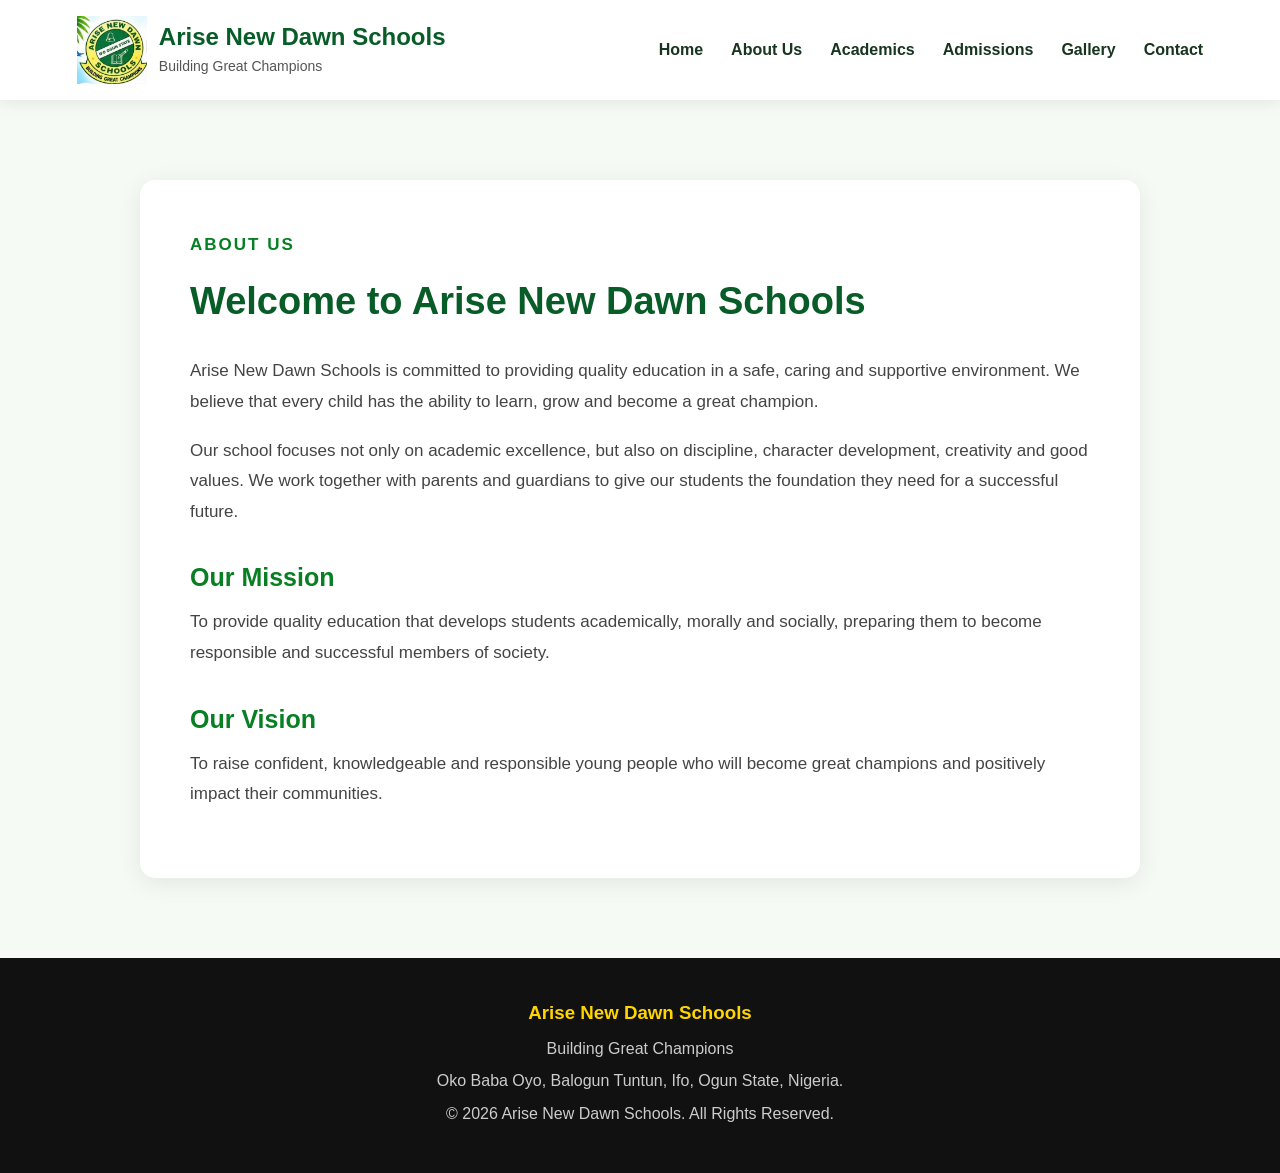
<file: about.html>
<!DOCTYPE html>
<html lang="en">

<head>
    <meta charset="UTF-8">
    <meta name="viewport" content="width=device-width, initial-scale=1.0">

    <title>About Us | Arise New Dawn Schools</title>

    <link rel="stylesheet" href="style.css">
</head>

<body>

    <!-- HEADER -->
    <header>

        <div class="logo">
           <img src="images/School Logo.jpg" alt="Arise New Dawn Schools Logo">

            <div>
                <h1>Arise New Dawn Schools</h1>
                <p>Building Great Champions</p>
            </div>
        </div>

        <nav>
            <a href="index.html">Home</a>
            <a href="about.html">About Us</a>
            <a href="academics.html">Academics</a>
            <a href="admissions.html">Admissions</a>
            <a href="gallery.html">Gallery</a>
            <a href="contact.html">Contact</a>
        </nav>

    </header>


    <!-- ABOUT US -->
    <section class="about-page">

        <div class="about-content">

            <p class="section-title">ABOUT US</p>

            <h2>Welcome to Arise New Dawn Schools</h2>

            <p>
                Arise New Dawn Schools is committed to providing quality
                education in a safe, caring and supportive environment.
                We believe that every child has the ability to learn,
                grow and become a great champion.
            </p>

            <p>
                Our school focuses not only on academic excellence,
                but also on discipline, character development,
                creativity and good values. We work together with
                parents and guardians to give our students the
                foundation they need for a successful future.
            </p>

            <h3>Our Mission</h3>

            <p>
                To provide quality education that develops students
                academically, morally and socially, preparing them
                to become responsible and successful members of society.
            </p>

            <h3>Our Vision</h3>

            <p>
                To raise confident, knowledgeable and responsible
                young people who will become great champions and
                positively impact their communities.
            </p>

        </div>

    </section>


    <!-- FOOTER -->
    <footer>

        <h3>Arise New Dawn Schools</h3>

        <p>Building Great Champions</p>

        <p>
            Oko Baba Oyo, Balogun Tuntun, Ifo, Ogun State, Nigeria.
        </p>

        <p>
            © 2026 Arise New Dawn Schools. All Rights Reserved.
        </p>

    </footer>

</body>

</html>
</file>
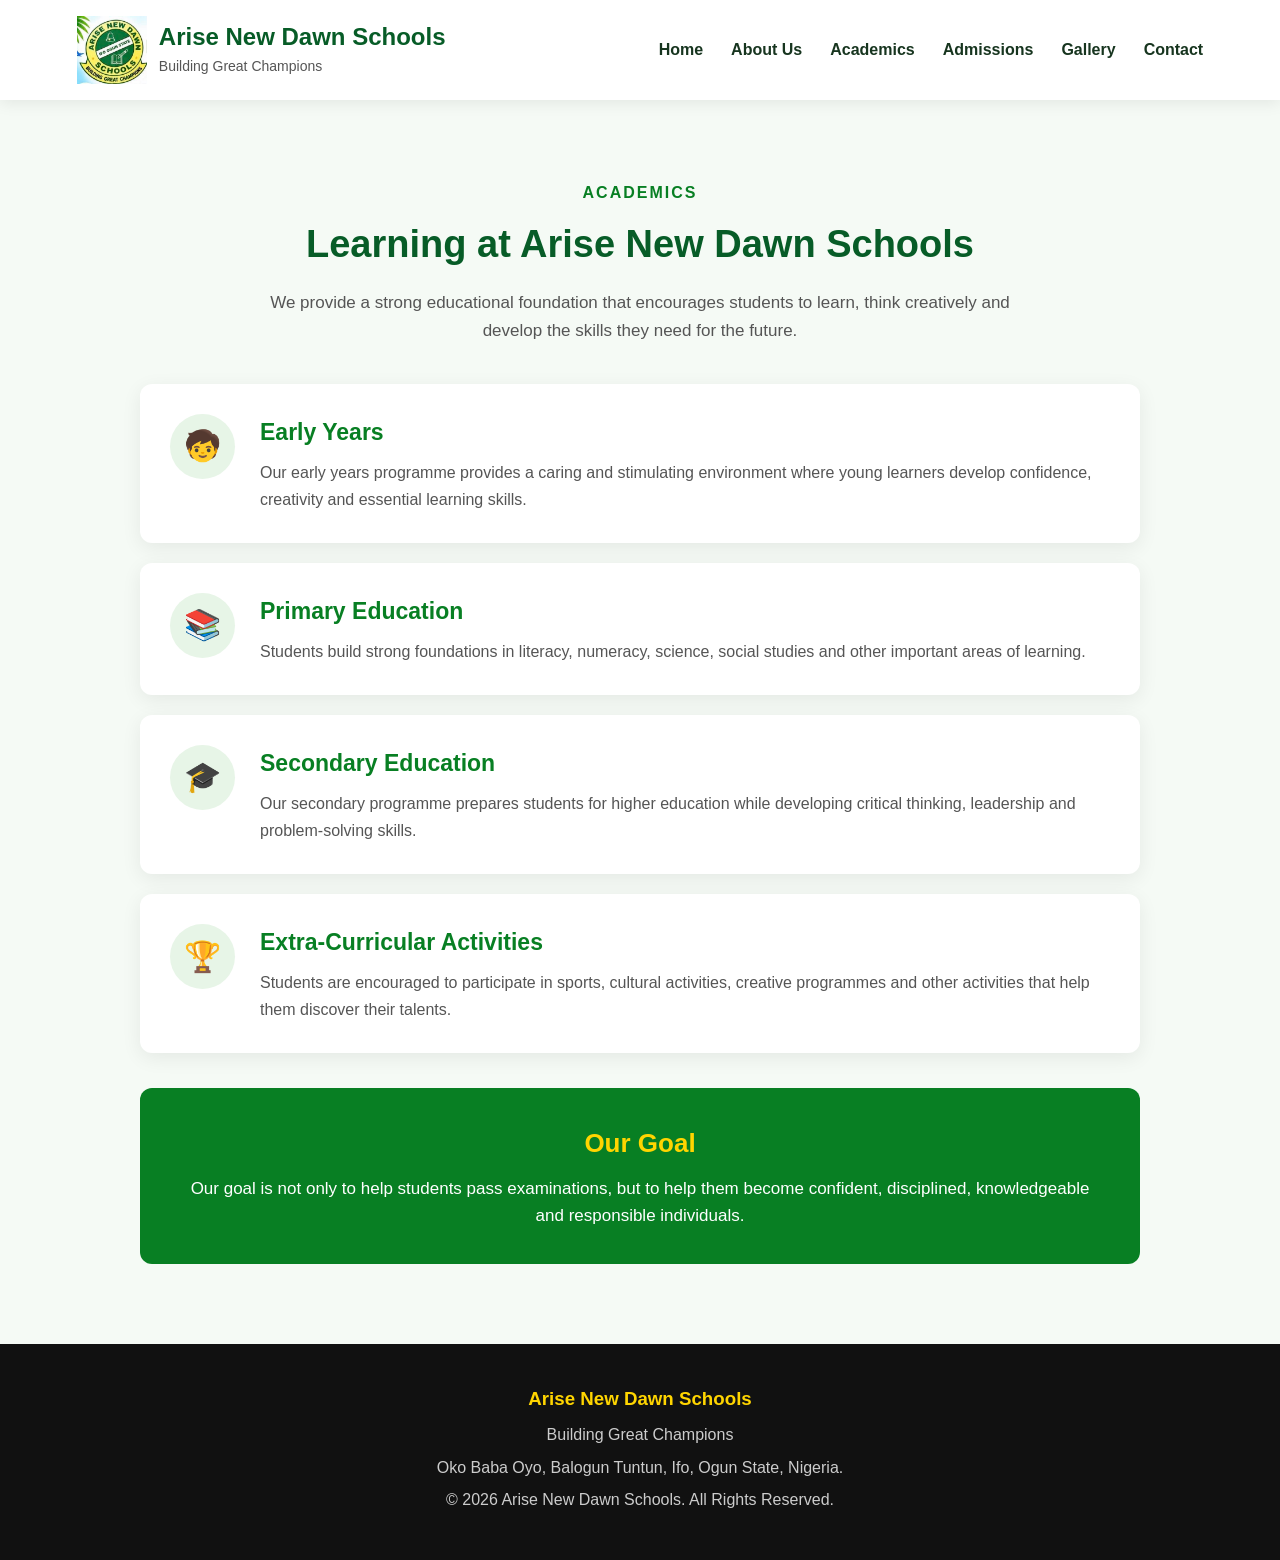
<file: academics.html>
<!DOCTYPE html>
<html lang="en">

<head>
    <meta charset="UTF-8">
    <meta name="viewport" content="width=device-width, initial-scale=1.0">

    <title>Academics | Arise New Dawn Schools</title>

    <link rel="stylesheet" href="style.css">
</head>

<body>

    <!-- HEADER -->
    <header>

        <div class="logo">
           <img src="images/School Logo.jpg" alt="Arise New Dawn Schools Logo">

            <div>
                <h1>Arise New Dawn Schools</h1>
                <p>Building Great Champions</p>
            </div>
        </div>

        <nav>
            <a href="index.html">Home</a>
            <a href="about.html">About Us</a>
            <a href="academics.html">Academics</a>
            <a href="admissions.html">Admissions</a>
            <a href="gallery.html">Gallery</a>
            <a href="contact.html">Contact</a>
        </nav>

    </header>


    <!-- ACADEMICS PAGE -->
    <section class="academics-page">

        <div class="academics-content">

            <p class="section-title">ACADEMICS</p>

            <h2>Learning at Arise New Dawn Schools</h2>

            <p class="intro">
                We provide a strong educational foundation that encourages
                students to learn, think creatively and develop the skills
                they need for the future.
            </p>


            <!-- EARLY YEARS -->
            <div class="academic-card">

                <div class="academic-icon">🧒</div>

                <div>
                    <h3>Early Years</h3>

                    <p>
                        Our early years programme provides a caring and
                        stimulating environment where young learners develop
                        confidence, creativity and essential learning skills.
                    </p>
                </div>

            </div>


            <!-- PRIMARY -->
            <div class="academic-card">

                <div class="academic-icon">📚</div>

                <div>
                    <h3>Primary Education</h3>

                    <p>
                        Students build strong foundations in literacy,
                        numeracy, science, social studies and other important
                        areas of learning.
                    </p>
                </div>

            </div>


            <!-- SECONDARY -->
            <div class="academic-card">

                <div class="academic-icon">🎓</div>

                <div>
                    <h3>Secondary Education</h3>

                    <p>
                        Our secondary programme prepares students for higher
                        education while developing critical thinking,
                        leadership and problem-solving skills.
                    </p>
                </div>

            </div>


            <!-- ACTIVITIES -->
            <div class="academic-card">

                <div class="academic-icon">🏆</div>

                <div>
                    <h3>Extra-Curricular Activities</h3>

                    <p>
                        Students are encouraged to participate in sports,
                        cultural activities, creative programmes and other
                        activities that help them discover their talents.
                    </p>
                </div>

            </div>


            <div class="academic-message">

                <h3>Our Goal</h3>

                <p>
                    Our goal is not only to help students pass examinations,
                    but to help them become confident, disciplined,
                    knowledgeable and responsible individuals.
                </p>

            </div>

        </div>

    </section>


    <!-- FOOTER -->
    <footer>

        <h3>Arise New Dawn Schools</h3>

        <p>Building Great Champions</p>

        <p>
            Oko Baba Oyo, Balogun Tuntun, Ifo, Ogun State, Nigeria.
        </p>

        <p>
            © 2026 Arise New Dawn Schools. All Rights Reserved.
        </p>

    </footer>

</body>

</html>
</file>
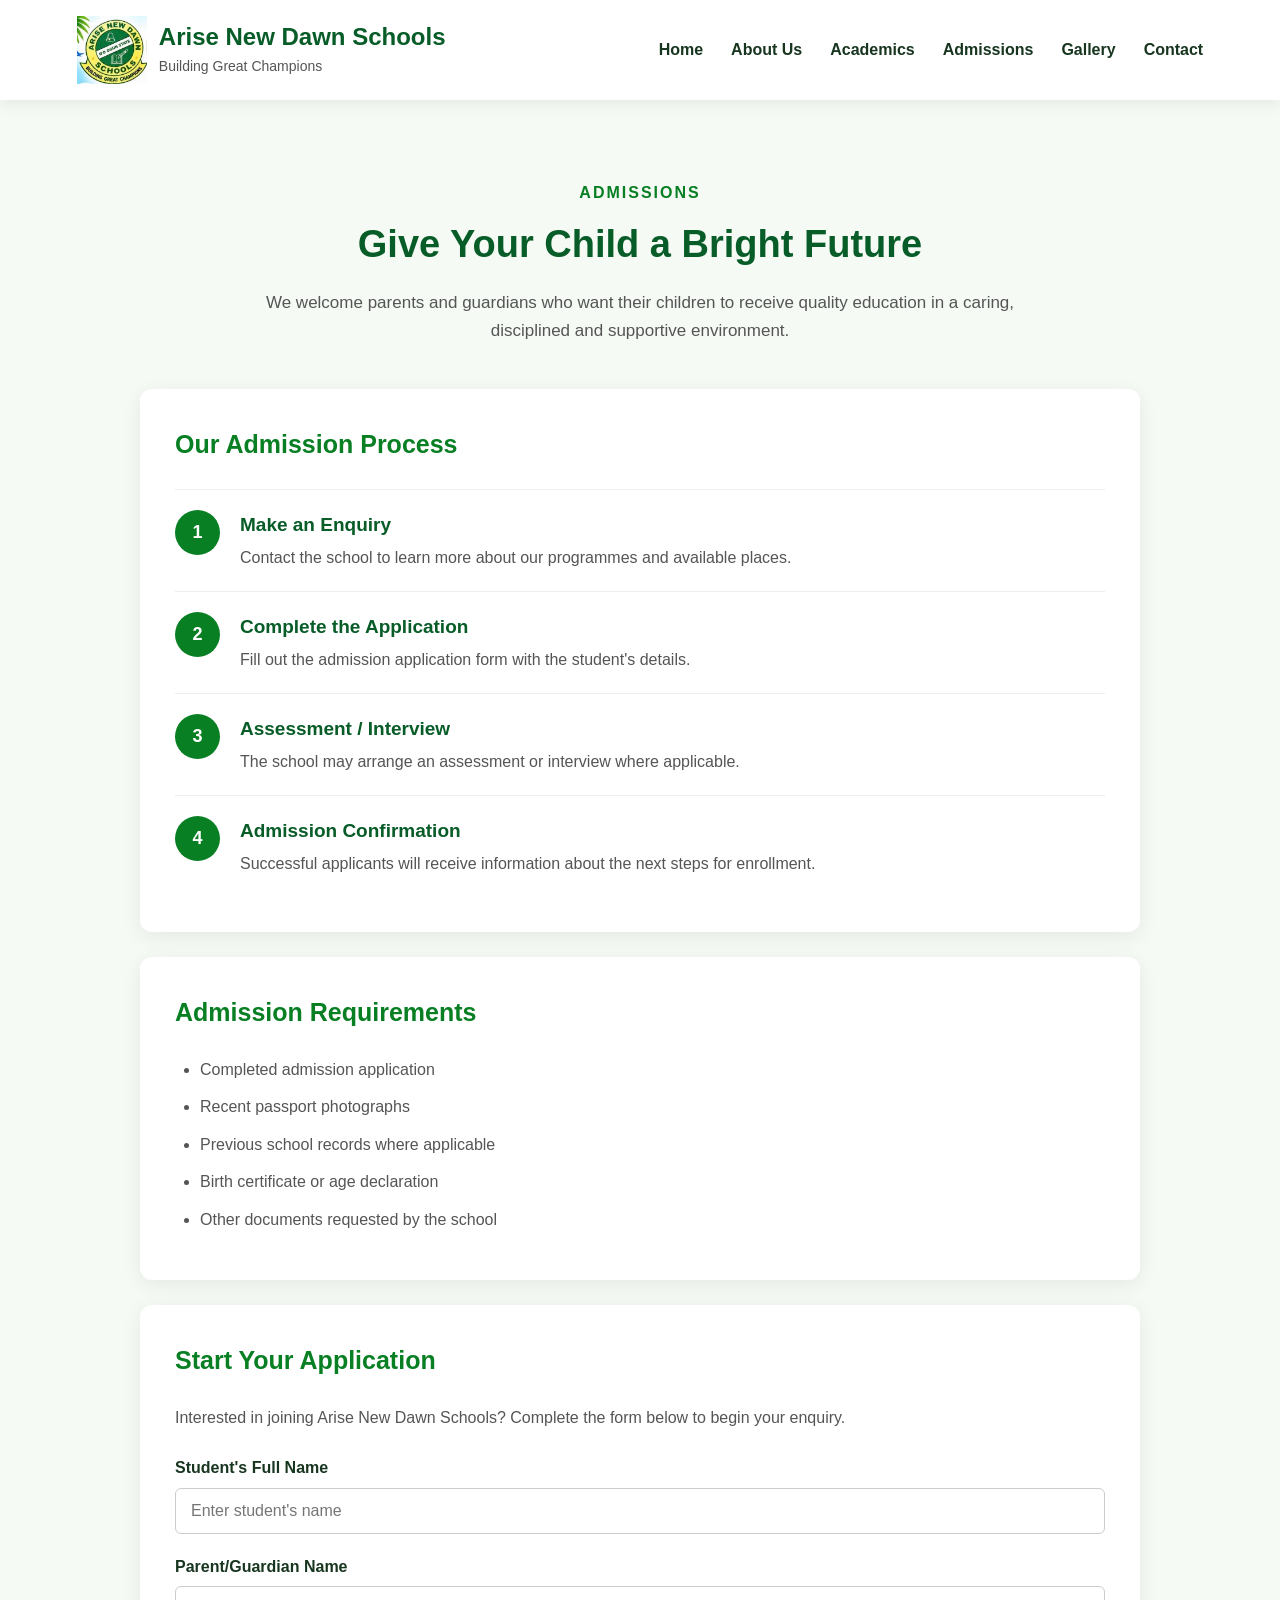
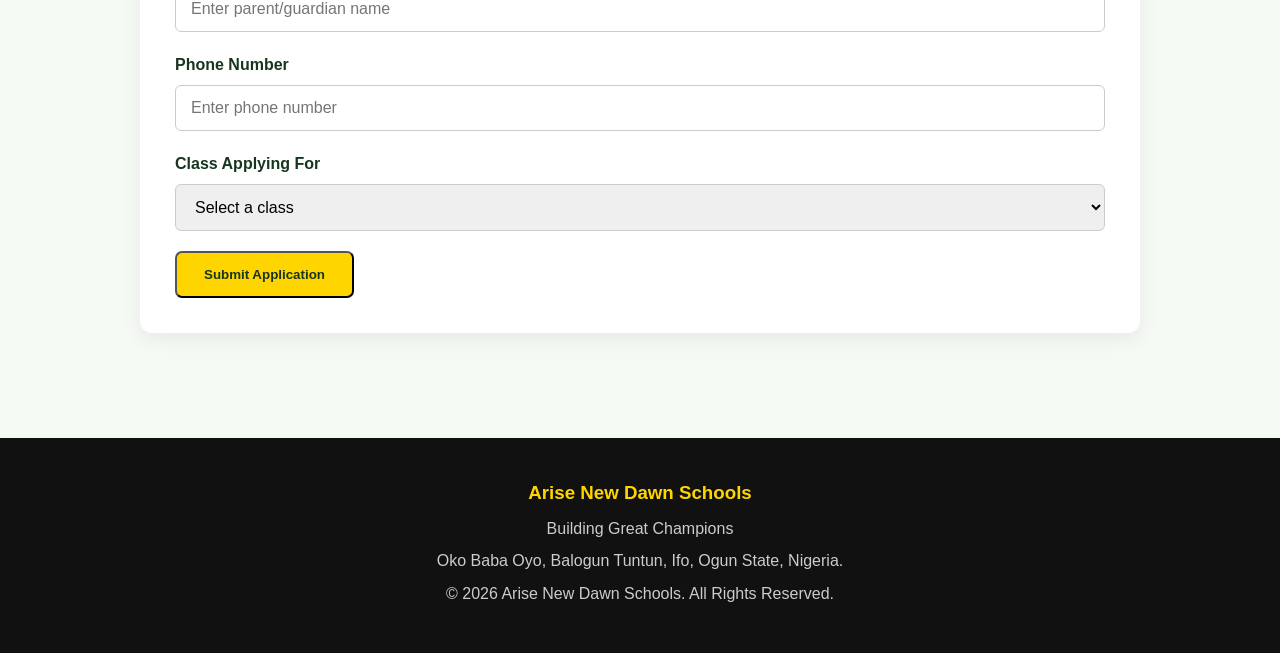
<file: admissions.html>
<!DOCTYPE html>
<html lang="en">

<head>
    <meta charset="UTF-8">
    <meta name="viewport" content="width=device-width, initial-scale=1.0">

    <title>Admissions | Arise New Dawn Schools</title>

    <link rel="stylesheet" href="style.css">
</head>

<body>

    <!-- HEADER -->
    <header>

        <div class="logo">
          <img src="images/School Logo.jpg" alt="Arise New Dawn Schools Logo">

            <div>
                <h1>Arise New Dawn Schools</h1>
                <p>Building Great Champions</p>
            </div>
        </div>

        <nav>
            <a href="index.html">Home</a>
            <a href="about.html">About Us</a>
            <a href="academics.html">Academics</a>
            <a href="admissions.html">Admissions</a>
            <a href="gallery.html">Gallery</a>
            <a href="contact.html">Contact</a>
        </nav>

    </header>


    <!-- ADMISSIONS PAGE -->
    <section class="admissions-page">

        <div class="admissions-content">

            <p class="section-title">ADMISSIONS</p>

            <h2>Give Your Child a Bright Future</h2>

            <p class="admissions-intro">
                We welcome parents and guardians who want their children
                to receive quality education in a caring, disciplined and
                supportive environment.
            </p>


            <!-- ADMISSION PROCESS -->
            <div class="admission-info">

                <h3>Our Admission Process</h3>

                <div class="admission-step">
                    <span>1</span>
                    <div>
                        <h4>Make an Enquiry</h4>
                        <p>
                            Contact the school to learn more about our
                            programmes and available places.
                        </p>
                    </div>
                </div>

                <div class="admission-step">
                    <span>2</span>
                    <div>
                        <h4>Complete the Application</h4>
                        <p>
                            Fill out the admission application form with
                            the student's details.
                        </p>
                    </div>
                </div>

                <div class="admission-step">
                    <span>3</span>
                    <div>
                        <h4>Assessment / Interview</h4>
                        <p>
                            The school may arrange an assessment or
                            interview where applicable.
                        </p>
                    </div>
                </div>

                <div class="admission-step">
                    <span>4</span>
                    <div>
                        <h4>Admission Confirmation</h4>
                        <p>
                            Successful applicants will receive information
                            about the next steps for enrollment.
                        </p>
                    </div>
                </div>

            </div>


            <!-- REQUIREMENTS -->
            <div class="requirements">

                <h3>Admission Requirements</h3>

                <ul>
                    <li>Completed admission application</li>
                    <li>Recent passport photographs</li>
                    <li>Previous school records where applicable</li>
                    <li>Birth certificate or age declaration</li>
                    <li>Other documents requested by the school</li>
                </ul>

            </div>


            <!-- APPLICATION FORM -->
            <div class="application-box">

                <h3>Start Your Application</h3>

                <p>
                    Interested in joining Arise New Dawn Schools?
                    Complete the form below to begin your enquiry.
                </p>

                <form>

                    <div class="form-group">
                        <label for="student-name">
                            Student's Full Name
                        </label>
                        <input
                            type="text"
                            id="student-name"
                            placeholder="Enter student's name"
                            required
                        >
                    </div>

                    

                    <div class="form-group">
                        <label for="parent-name">
                            Parent/Guardian Name
                        </label>

                        <input
                            type="text"
                            id="parent-name"
                            placeholder="Enter parent/guardian name"
                            required
                        >
                    </div>


                    <div class="form-group">
                        <label for="phone">
                            Phone Number
                        </label>

                        <input
                            type="tel"
                            id="phone"
                            placeholder="Enter phone number"
                            required
                        >
                    </div>


                    <div class="form-group">

                        <label for="class">
                            Class Applying For
                        </label>

                        <select id="class" required>

                            <option value="">
                                Select a class
                            </option>

                            <option value="creche">
                                Creche
                            </option>

                            <option value="nursery">
                                Nursery
                            </option>

                            <option value="primary">
                                Primary
                            </option>

                            <option value="secondary">
                                Secondary
                            </option>

                        </select>

                    </div>




                    <button type="submit" class="btn">
                        Submit Application
                    </button>

                </form>

            </div>

        </div>

    </section>


    <!-- FOOTER -->
    <footer>

        <h3>Arise New Dawn Schools</h3>

        <p>Building Great Champions</p>

        <p>
            Oko Baba Oyo, Balogun Tuntun, Ifo, Ogun State, Nigeria.
        </p>

        <p>
            © 2026 Arise New Dawn Schools. All Rights Reserved.
        </p>

    </footer>

</body>

</html>
</file>
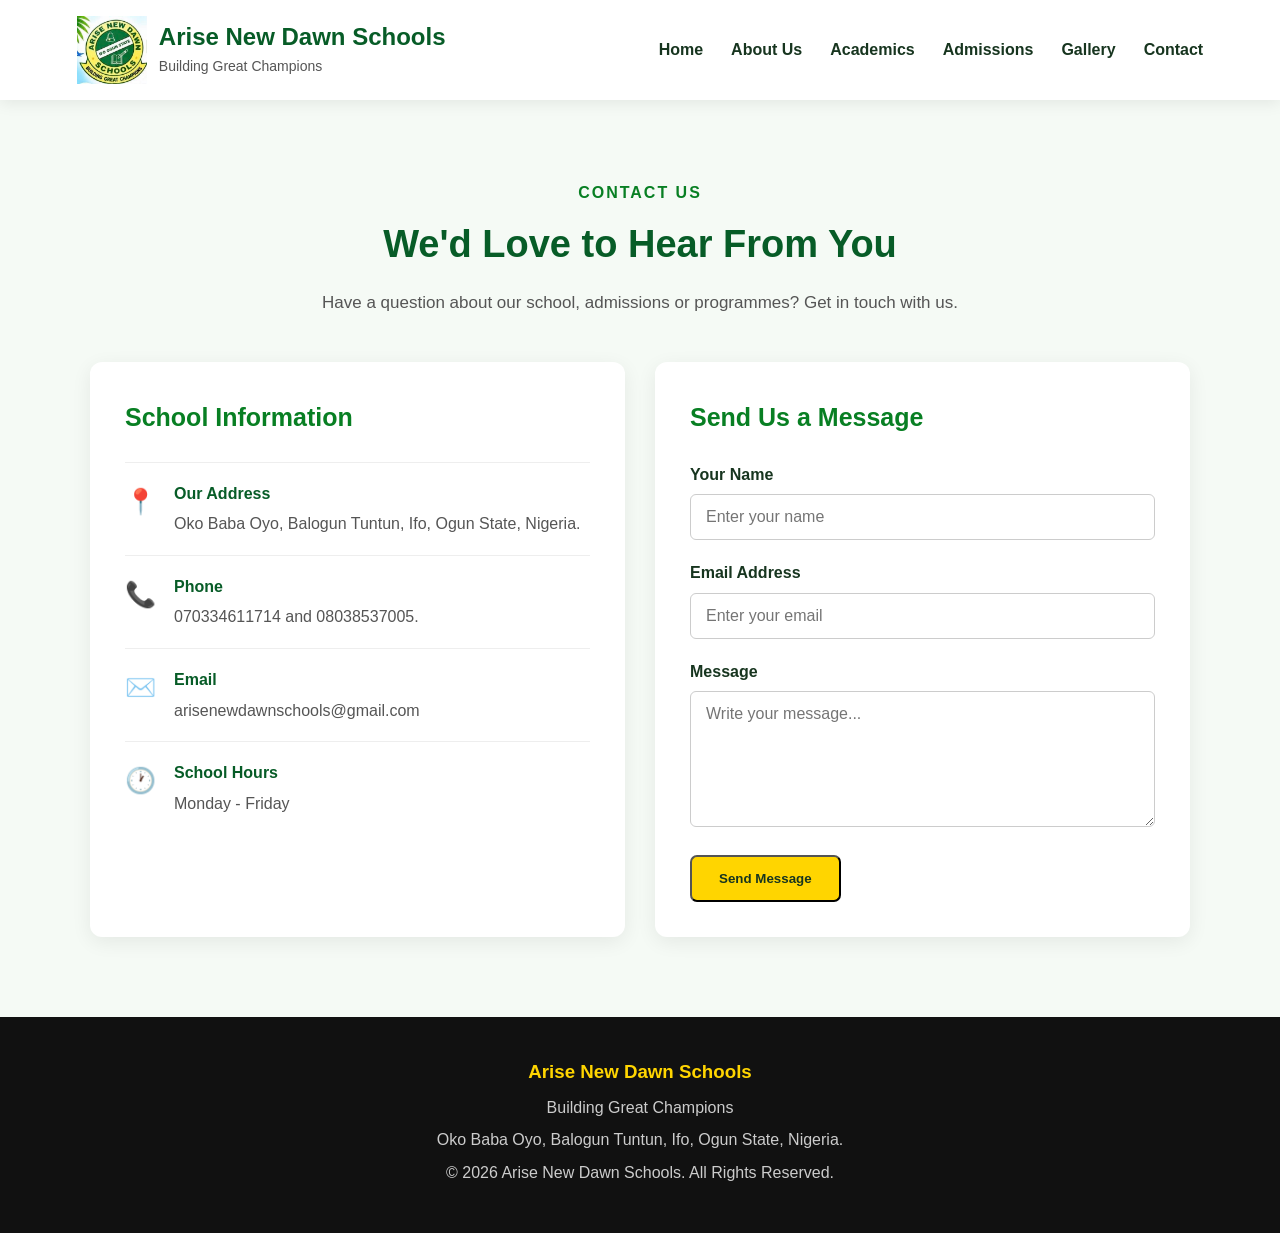
<file: contact.html>
<!DOCTYPE html>
<html lang="en">

<head>
    <meta charset="UTF-8">
    <meta name="viewport" content="width=device-width, initial-scale=1.0">

    <title>Contact Us | Arise New Dawn Schools</title>

    <link rel="stylesheet" href="style.css">
</head>

<body>

    <!-- HEADER -->
    <header>

        <div class="logo">
            <img src="images/School Logo.jpg" alt="Arise New Dawn Schools Logo">

            <div>
                <h1>Arise New Dawn Schools</h1>
                <p>Building Great Champions</p>
            </div>
        </div>

        <nav>
            <a href="index.html">Home</a>
            <a href="about.html">About Us</a>
            <a href="academics.html">Academics</a>
            <a href="admissions.html">Admissions</a>
            <a href="gallery.html">Gallery</a>
            <a href="contact.html">Contact</a>
        </nav>

    </header>


    <!-- CONTACT PAGE -->
    <section class="contact-page">

        <div class="contact-content">

            <p class="section-title">CONTACT US</p>

            <h2>We'd Love to Hear From You</h2>

            <p class="contact-intro">
                Have a question about our school, admissions or
                programmes? Get in touch with us.
            </p>


            <div class="contact-layout">

                <!-- SCHOOL INFORMATION -->
                <div class="contact-info">

                    <h3>School Information</h3>

                    <div class="contact-item">
                        <span>📍</span>

                        <div>
                            <h4>Our Address</h4>
                            <p>
                                Oko Baba Oyo, Balogun Tuntun,
                                Ifo, Ogun State, Nigeria.
                            </p>
                        </div>
                    </div>


                    <div class="contact-item">
                        <span>📞</span>

                        <div>
                            <h4>Phone</h4>
                            <p>
                                070334611714 and 08038537005.
                            </p>
                        </div>
                    </div>


                    <div class="contact-item">
                        <span>✉️</span>

                        <div>
                            <h4>Email</h4>
                            <p>
                                arisenewdawnschools@gmail.com 
                            </p>
                        </div>
                    </div>


                    <div class="contact-item">
                        <span>🕐</span>

                        <div>
                            <h4>School Hours</h4>
                            <p>
                                Monday - Friday
                            </p>
                        </div>
                    </div>

                </div>


                <!-- CONTACT FORM -->
                <div class="contact-form">

                    <h3>Send Us a Message</h3>

                    <form>

                        <div class="form-group">

                            <label for="name">
                                Your Name
                            </label>

                            <input
                                type="text"
                                id="name"
                                placeholder="Enter your name"
                                required
                            >

                        </div>


                        <div class="form-group">

                            <label for="email">
                                Email Address
                            </label>

                            <input
                                type="email"
                                id="email"
                                placeholder="Enter your email"
                                required
                            >

                        </div>


                        <div class="form-group">
                            <label for="message">
                                Message
                            </label>

                            <textarea
                                id="message"
                                rows="6"
                                placeholder="Write your message..."
                                required
                            ></textarea>

                        </div>


                        <button
                            type="submit"
                            class="btn"
                        >
                            Send Message
                        </button>

                    </form>

                </div>

            </div>

        </div>

    </section>


    <!-- FOOTER -->
    <footer>

        <h3>Arise New Dawn Schools</h3>

        <p>Building Great Champions</p>

        <p>
            Oko Baba Oyo, Balogun Tuntun,
            Ifo, Ogun State, Nigeria.
        </p>

        <p>
            © 2026 Arise New Dawn Schools.
            All Rights Reserved.
        </p>

    </footer>

</body>

</html>
</file>
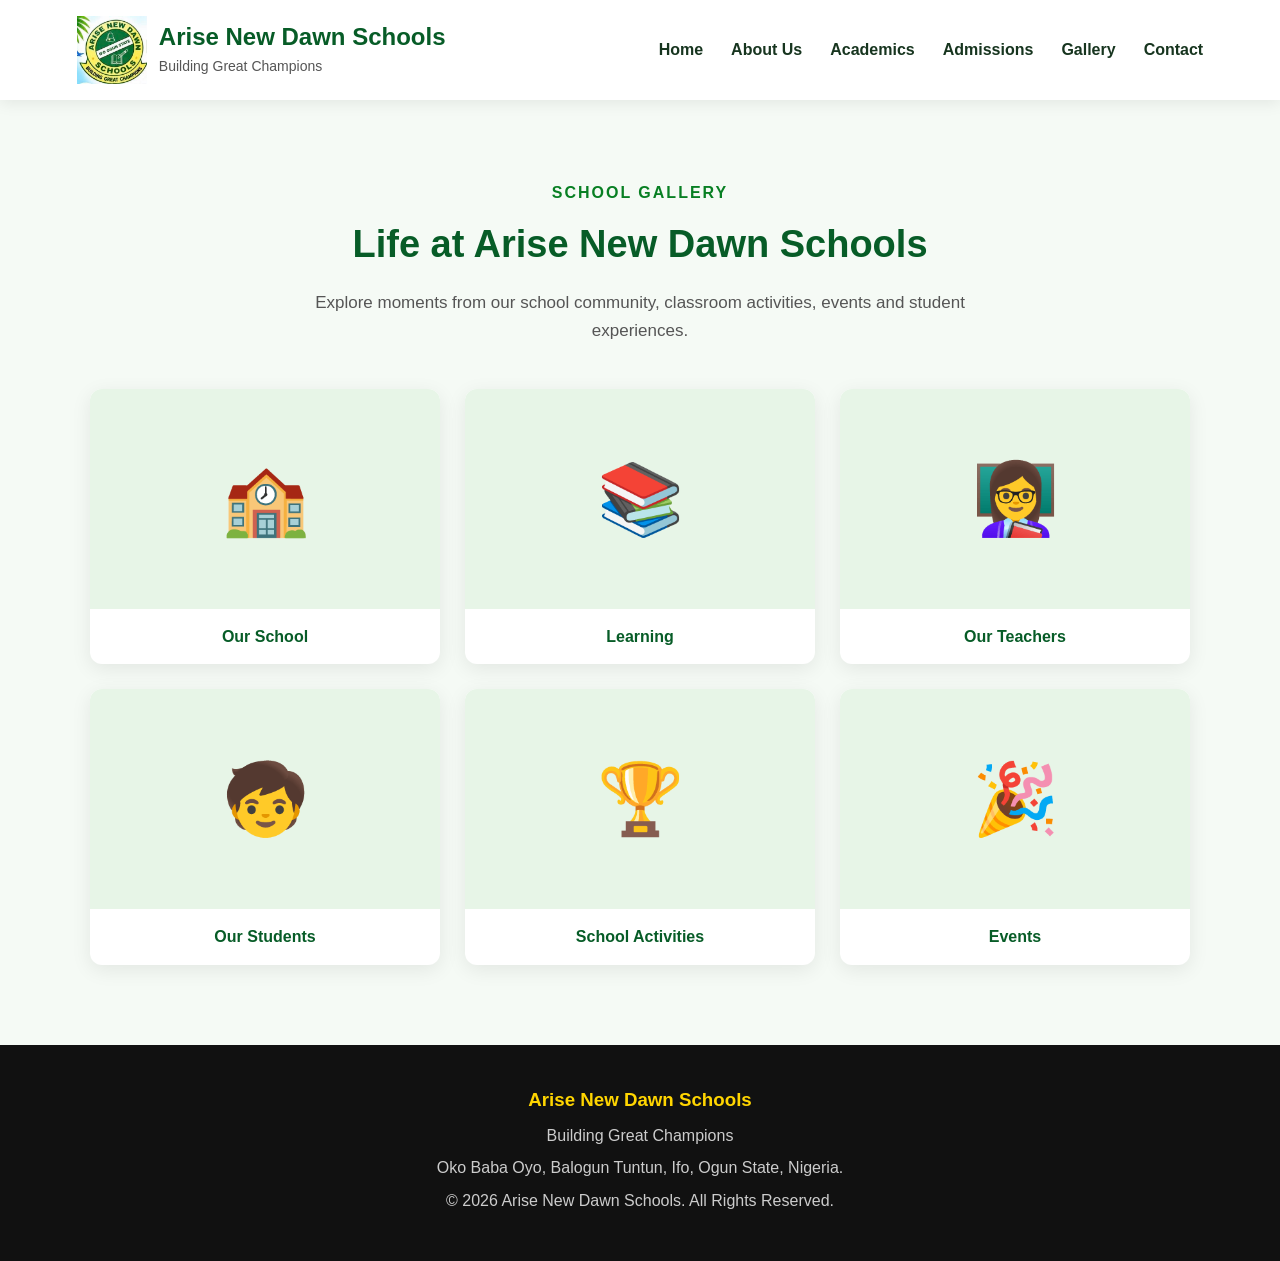
<file: gallery.html>
<!DOCTYPE html>
<html lang="en">

<head>
    <meta charset="UTF-8">
    <meta name="viewport" content="width=device-width, initial-scale=1.0">

    <title>Gallery | Arise New Dawn Schools</title>

    <link rel="stylesheet" href="style.css">
</head>

<body>

    <!-- HEADER -->
    <header>

        <div class="logo">
            <img src="images/School Logo.jpg" alt="Arise New Dawn Schools Logo">

            <div>
                <h1>Arise New Dawn Schools</h1>
                <p>Building Great Champions</p>
            </div>
        </div>

        <nav>
            <a href="index.html">Home</a>
            <a href="about.html">About Us</a>
            <a href="academics.html">Academics</a>
            <a href="admissions.html">Admissions</a>
            <a href="gallery.html">Gallery</a>
            <a href="contact.html">Contact</a>
        </nav>

    </header>


    <!-- GALLERY -->
    <section class="gallery-page">

        <div class="gallery-content">

            <p class="section-title">SCHOOL GALLERY</p>

            <h2>Life at Arise New Dawn Schools</h2>

            <p class="gallery-intro">
                Explore moments from our school community,
                classroom activities, events and student experiences.
            </p>


            <div class="gallery-grid">

                <div class="gallery-item">
                    <div class="gallery-placeholder">
                        🏫
                    </div>
                    <p>Our School</p>
                </div>

                <div class="gallery-item">
                    <div class="gallery-placeholder">
                        📚
                    </div>
                    <p>Learning</p>
                </div>

                <div class="gallery-item">
                    <div class="gallery-placeholder">
                        👩‍🏫
                    </div>
                    <p>Our Teachers</p>
                </div>

                <div class="gallery-item">
                    <div class="gallery-placeholder">
                        🧒
                    </div>
                    <p>Our Students</p>
                </div>

                <div class="gallery-item">
                    <div class="gallery-placeholder">
                        🏆
                    </div>
                    <p>School Activities</p>
                </div>

                <div class="gallery-item">
                    <div class="gallery-placeholder">
                        🎉
                    </div>
                    <p>Events</p>
                </div>

            </div>

        </div>

    </section>


    <!-- FOOTER -->
    <footer>

        <h3>Arise New Dawn Schools</h3>

        <p>Building Great Champions</p>

        <p>
            Oko Baba Oyo, Balogun Tuntun, Ifo, Ogun State, Nigeria.
        </p>

        <p>
            © 2026 Arise New Dawn Schools. All Rights Reserved.
        </p>

    </footer>

</body>

</html>
</file>
<file: style.css>
/* =========================
   GENERAL
========================= */

* {
    margin: 0;
    padding: 0;
    box-sizing: border-box;
}

html {
    scroll-behavior: smooth;
}

body {
    font-family: Arial, sans-serif;
    color: #12351f;
    background: #ffffff;
    line-height: 1.6;
}

a {
    text-decoration: none;
}


/* =========================
   HEADER
========================= */

header {
    background: #ffffff;
    min-height: 100px;
    padding: 15px 6%;

    display: flex;
    justify-content: space-between;
    align-items: center;

    position: sticky;
    top: 0;
    z-index: 1000;

    box-shadow: 0 3px 15px rgba(0, 0, 0, 0.08);
}

.logo {
    display: flex;
    align-items: center;
    gap: 12px;
}

.logo img {
    width: 70px;
    height: 70px;
    object-fit: contain;
}

.logo h1 {
    color: #075c27;
    font-size: 24px;
    line-height: 1.2;
}

.logo p {
    color: #555;
    font-size: 14px;
    margin-top: 3px;
}

nav {
    display: flex;
    gap: 28px;
}

nav a {
    color: #17351f;
    font-weight: 600;
    transition: 0.3s;
}

nav a:hover {
    color: #087f23;
}


/* =========================
   HERO
========================= */

.hero {
    min-height: 600px;
    padding: 70px 7%;

    display: flex;
    justify-content: space-between;
    align-items: center;
    gap: 50px;

    background:
        linear-gradient(
            rgba(0, 90, 30, 0.82),
            rgba(0, 90, 30, 0.82)
        ),
        url("images/school.jpg");

    background-size: cover;
    background-position: center;

    color: white;
}

.hero-content {
    max-width: 650px;
}

.welcome {
    color: #ffd500;
    font-weight: bold;
    letter-spacing: 3px;
    margin-bottom: 12px;
}

.hero h2 {
    font-size: 55px;
    line-height: 1.1;
    margin-bottom: 25px;
}

.hero-text {
    font-size: 19px;
    max-width: 600px;
    margin-bottom: 30px;
}

.hero-buttons {
    display: flex;
    gap: 15px;
    flex-wrap: wrap;
}

.btn {
    display: inline-block;
    padding: 14px 27px;
    border-radius: 7px;

    background: #ffd500;
    color: #17351f;

    font-weight: bold;
    transition: 0.3s;
}

.btn:hover {
    transform: translateY(-3px);
}

.btn.secondary {
    background: transparent;
    border: 2px solid white;
    color: white;
}


/* =========================
   STUDENT PORTAL
========================= */

.portal-card {
    width: 420px;
    max-width: 100%;

    background: white;
    color: #222;

    border-radius: 14px;
    overflow: hidden;

    box-shadow: 0 15px 40px rgba(0, 0, 0, 0.25);
}

.portal-header {
    background: #00652b;
    color: white;
    padding: 22px 28px;
}

.portal-header h3 {
    font-size: 23px;
}

.portal-content {
    padding: 12px 28px 20px;
}

.portal-welcome {
    font-size: 18px;
    padding: 12px 0 15px;
}

.portal-item {
    display: flex;
    align-items: center;
    gap: 15px;

    color: #222;

    padding: 15px 0;
    border-top: 1px solid #e5e5e5;

    font-size: 17px;
}

.portal-item span {
    flex: 1;
}

.portal-item strong {
    font-size: 28px;
    font-weight: normal;
    color: #777;
}

.portal-item:hover {
    color: #087f23;
}


/* =========================
   WHY CHOOSE US
========================= */

.why-us {
    background: #f5faf5;
    padding: 80px 7%;
    text-align: center;
}

.section-title {
    color: #087f23;
    font-weight: bold;
    letter-spacing: 2px;
    margin-bottom: 8px;
}

.why-us > h2 {
    font-size: 38px;
    margin-bottom: 40px;
}

.features {
    max-width: 1200px;
    margin: auto;

    display: grid;
    grid-template-columns: repeat(4, 1fr);
    gap: 25px;
}

.feature-card {
    background: white;
    padding: 35px 25px;

    border-radius: 12px;

    box-shadow: 0 5px 20px rgba(0, 0, 0, 0.07);

    transition: 0.3s;
}

.feature-card:hover {
    transform: translateY(-8px);
}

.feature-icon {
    width: 65px;
    height: 65px;

    margin: 0 auto 20px;

    display: flex;
    align-items: center;
    justify-content: center;

    border-radius: 50%;

    background: #e7f5e7;

    font-size: 30px;
}

.feature-card h3 {
    color: #075c27;
    margin-bottom: 12px;
    font-size: 20px;
}

.feature-card p {
    color: #555;
}


/* =========================
   ADMISSION
========================= */

.admission {
    background: #087f23;
    color: white;

    text-align: center;

    padding: 75px 20px;
}

.admission h2 {
    font-size: 38px;
    margin-bottom: 12px;
}

.admission p {
    margin-bottom: 25px;
}


/* =========================
   FOOTER
========================= */

footer {
    background: #111;
    color: white;
    text-align: center;

    padding: 40px 20px;
}

footer h3 {
    color: #ffd500;
    margin-bottom: 8px;
}

footer p {
    color: #ccc;
    margin: 7px 0;
}


/* =========================
   TABLET
========================= */

@media (max-width: 1000px) {

    .hero {
        flex-direction: column;
        text-align: center;
    }

    .hero-content {
        max-width: 800px;
    }

    .hero-buttons {
        justify-content: center;
    }

    .features {
        grid-template-columns: repeat(2, 1fr);
    }

    nav {
        gap: 15px;
    }
}


/* =========================
   MOBILE
========================= */

@media (max-width: 700px) {

    header {
        flex-direction: column;
        gap: 15px;
        padding: 15px 4%;
    }

    .logo {
        justify-content: center;
    }

    .logo img {
        width: 60px;
        height: 60px;
    }

    .logo h1 {
        font-size: 19px;
    }

    nav {
        width: 100%;
        justify-content: center;
        flex-wrap: wrap;
        gap: 12px;
    }

    nav a {
        font-size: 14px;
    }

    .hero {
        padding: 60px 5%;
    }

    .hero h2 {
        font-size: 38px;
    }

    .hero-text {
        font-size: 17px;
    }

    .portal-card {
        width: 100%;
    }

    .features {
        grid-template-columns: 1fr;
    }

    .why-us > h2 {
        font-size: 30px;
    }

    .admission h2 {
        font-size: 30px;
    }
}
/* =========================
   ABOUT US PAGE
========================= */

.about-page {
    background: #f5faf5;
    padding: 80px 7%;
    min-height: 600px;
}

.about-content {
    max-width: 1000px;
    margin: 0 auto;
    background: white;
    padding: 50px;
    border-radius: 15px;
    box-shadow: 0 5px 25px rgba(0, 0, 0, 0.08);
}

.about-content .section-title {
    color: #087f23;
    font-weight: bold;
    letter-spacing: 2px;
    margin-bottom: 10px;
}

.about-content h2 {
    color: #075c27;
    font-size: 38px;
    margin-bottom: 25px;
}

.about-content h3 {
    color: #087f23;
    font-size: 25px;
    margin-top: 30px;
    margin-bottom: 10px;
}

.about-content p {
    color: #444;
    font-size: 17px;
    line-height: 1.8;
    margin-bottom: 18px;
}


/* ABOUT PAGE ON PHONES */

@media (max-width: 700px) {

    .about-page {
        padding: 40px 5%;
    }

    .about-content {
        padding: 30px 20px;
    }

    .about-content h2 {
        font-size: 30px;
    }

    .about-content h3 {
        font-size: 22px;
    }

    .about-content p {
        font-size: 16px;
    }
}
/* =========================
   ACADEMICS PAGE
========================= */

.academics-page {
    background: #f5faf5;
    padding: 80px 7%;
    min-height: 600px;
}

.academics-content {
    max-width: 1000px;
    margin: 0 auto;
}

.academics-content > .section-title {
    text-align: center;
}

.academics-content > h2 {
    text-align: center;
    color: #075c27;
    font-size: 38px;
    margin-bottom: 15px;
}

.academics-content > .intro {
    max-width: 750px;
    margin: 0 auto 40px;
    text-align: center;
    color: #555;
    font-size: 17px;
}


/* PROGRAM CARDS */

.academics-page .academic-card {
    background: white;

    display: flex;
    align-items: flex-start;
    gap: 25px;

    padding: 30px;
    margin-bottom: 20px;

    border-radius: 12px;

    box-shadow: 0 5px 20px rgba(0, 0, 0, 0.07);

    transition: 0.3s;
}

.academics-page .academic-card:hover {
    transform: translateY(-5px);
}

.academic-icon {
    min-width: 65px;
    height: 65px;

    display: flex;
    align-items: center;
    justify-content: center;

    background: #e7f5e7;
    border-radius: 50%;

    font-size: 30px;
}

.academics-page .academic-card h3 {
    color: #087f23;
    font-size: 23px;
    margin-bottom: 8px;
}

.academics-page .academic-card p {
    color: #555;
    line-height: 1.7;
}


/* GOAL BOX */

.academic-message {
    margin-top: 35px;

    padding: 35px;

    background: #087f23;
    color: white;

    border-radius: 12px;

    text-align: center;
}

.academic-message h3 {
    color: #ffd500;
    font-size: 26px;
    margin-bottom: 10px;
}

.academic-message p {
    font-size: 17px;
}


/* MOBILE */

@media (max-width: 700px) {

    .academics-page {
        padding: 45px 5%;
    }

    .academics-content > h2 {
        font-size: 30px;
    }

    .academics-page .academic-card {
        flex-direction: column;
        text-align: center;
        align-items: center;
        padding: 25px 20px;
    }

    .academic-icon {
        margin-bottom: 5px;
    }

    .academic-message {
        padding: 28px 20px;
    }
}
/* =========================
   ADMISSIONS PAGE
========================= */

.admissions-page {
    background: #f5faf5;
    padding: 80px 7%;
    min-height: 600px;
}

.admissions-content {
    max-width: 1000px;
    margin: 0 auto;
}

.admissions-content > .section-title {
    text-align: center;
}

.admissions-content > h2 {
    text-align: center;
    color: #075c27;
    font-size: 38px;
    margin-bottom: 15px;
}

.admissions-intro {
    max-width: 750px;
    margin: 0 auto 45px;
    text-align: center;
    color: #555;
    font-size: 17px;
}


/* ADMISSION PROCESS */

.admission-info,
.requirements,
.application-box {
    background: white;
    padding: 35px;
    margin-bottom: 25px;
    border-radius: 12px;
    box-shadow: 0 5px 20px rgba(0, 0, 0, 0.07);
}

.admission-info h3,
.requirements h3,
.application-box h3 {
    color: #087f23;
    font-size: 25px;
    margin-bottom: 25px;
}

.admission-step {
    display: flex;
    align-items: flex-start;
    gap: 20px;
    padding: 20px 0;
    border-top: 1px solid #eeeeee;
}

.admission-step span {
    min-width: 45px;
    height: 45px;

    display: flex;
    align-items: center;
    justify-content: center;

    background: #087f23;
    color: white;

    border-radius: 50%;
    font-weight: bold;
    font-size: 18px;
}

.admission-step h4 {
    color: #075c27;
    font-size: 19px;
    margin-bottom: 5px;
}

.admission-step p {
    color: #555;
}


/* REQUIREMENTS */

.requirements ul {
    padding-left: 25px;
}

.requirements li {
    margin-bottom: 12px;
    color: #555;
}


/* APPLICATION FORM */

.application-box > p {
    color: #555;
    margin-bottom: 25px;
}

.form-group {
    margin-bottom: 20px;
}

.form-group label {
    display: block;
    font-weight: bold;
    margin-bottom: 7px;
    color: #17351f;
}

.form-group input,
.form-group select {
    width: 100%;
    padding: 13px 15px;

    border: 1px solid #cccccc;
    border-radius: 6px;

    font-size: 16px;
    font-family: inherit;
}

.form-group input:focus,
.form-group select:focus {
    outline: none;
    border-color: #087f23;
}


/* MOBILE */

@media (max-width: 700px) {

    .admissions-page {
        padding: 45px 5%;
    }

    .admissions-content > h2 {
        font-size: 30px;
    }

    .admission-info,
    .requirements,
    .application-box {
        padding: 25px 20px;
    }

    .admission-step {
        gap: 12px;
    }
}
/* =========================
   GALLERY PAGE
========================= */

.gallery-page {
    background: #f5faf5;
    padding: 80px 7%;
    min-height: 600px;
}

.gallery-content {
    max-width: 1100px;
    margin: 0 auto;
}

.gallery-content > .section-title {
    text-align: center;
}

.gallery-content > h2 {
    text-align: center;
    color: #075c27;
    font-size: 38px;
    margin-bottom: 15px;
}

.gallery-intro {
    max-width: 700px;
    margin: 0 auto 45px;
    text-align: center;
    color: #555;
    font-size: 17px;
}

.gallery-grid {
    display: grid;
    grid-template-columns: repeat(3, 1fr);
    gap: 25px;
}

.gallery-item {
    background: white;
    border-radius: 12px;
    overflow: hidden;
    box-shadow: 0 5px 20px rgba(0, 0, 0, 0.08);
    transition: 0.3s;
}

.gallery-item:hover {
    transform: translateY(-7px);
}

.gallery-placeholder {
    height: 220px;

    display: flex;
    align-items: center;
    justify-content: center;

    background: #e7f5e7;

    font-size: 70px;
}

.gallery-item p {
    text-align: center;
    color: #075c27;
    font-weight: bold;
    padding: 15px;
}


/* MOBILE */

@media (max-width: 700px) {

    .gallery-page {
        padding: 45px 5%;
    }

    .gallery-content > h2 {
        font-size: 30px;
    }

    .gallery-grid {
        grid-template-columns: 1fr;
    }
}
/* =========================
   CONTACT PAGE
========================= */

.contact-page {
    background: #f5faf5;
    padding: 80px 7%;
    min-height: 600px;
}

.contact-content {
    max-width: 1100px;
    margin: 0 auto;
}

.contact-content > .section-title {
    text-align: center;
}

.contact-content > h2 {
    text-align: center;
    color: #075c27;
    font-size: 38px;
    margin-bottom: 15px;
}

.contact-intro {
    max-width: 700px;
    margin: 0 auto 45px;
    text-align: center;
    color: #555;
    font-size: 17px;
}

.contact-layout {
    display: grid;
    grid-template-columns: 1fr 1fr;
    gap: 30px;
}

.contact-info,
.contact-form {
    background: white;
    padding: 35px;
    border-radius: 12px;
    box-shadow: 0 5px 20px rgba(0, 0, 0, 0.07);
}

.contact-info h3,
.contact-form h3 {
    color: #087f23;
    font-size: 25px;
    margin-bottom: 25px;
}

.contact-item {
    display: flex;
    align-items: flex-start;
    gap: 18px;
    padding: 18px 0;
    border-top: 1px solid #eeeeee;
}

.contact-item > span {
    font-size: 25px;
}

.contact-item h4 {
    color: #075c27;
    margin-bottom: 5px;
}

.contact-item p {
    color: #555;
}

.contact-form textarea {
    width: 100%;
    padding: 13px 15px;
    border: 1px solid #cccccc;
    border-radius: 6px;
    font-size: 16px;
    font-family: inherit;
    resize: vertical;
}

.contact-form textarea:focus {
    outline: none;
    border-color: #087f23;
}


/* MOBILE */

@media (max-width: 700px) {

    .contact-page {
        padding: 45px 5%;
    }

    .contact-content > h2 {
        font-size: 30px;
    }

    .contact-layout {
        grid-template-columns: 1fr;
    }

    .contact-info,
    .contact-form {
        padding: 25px 20px;
    }
}
</file>
